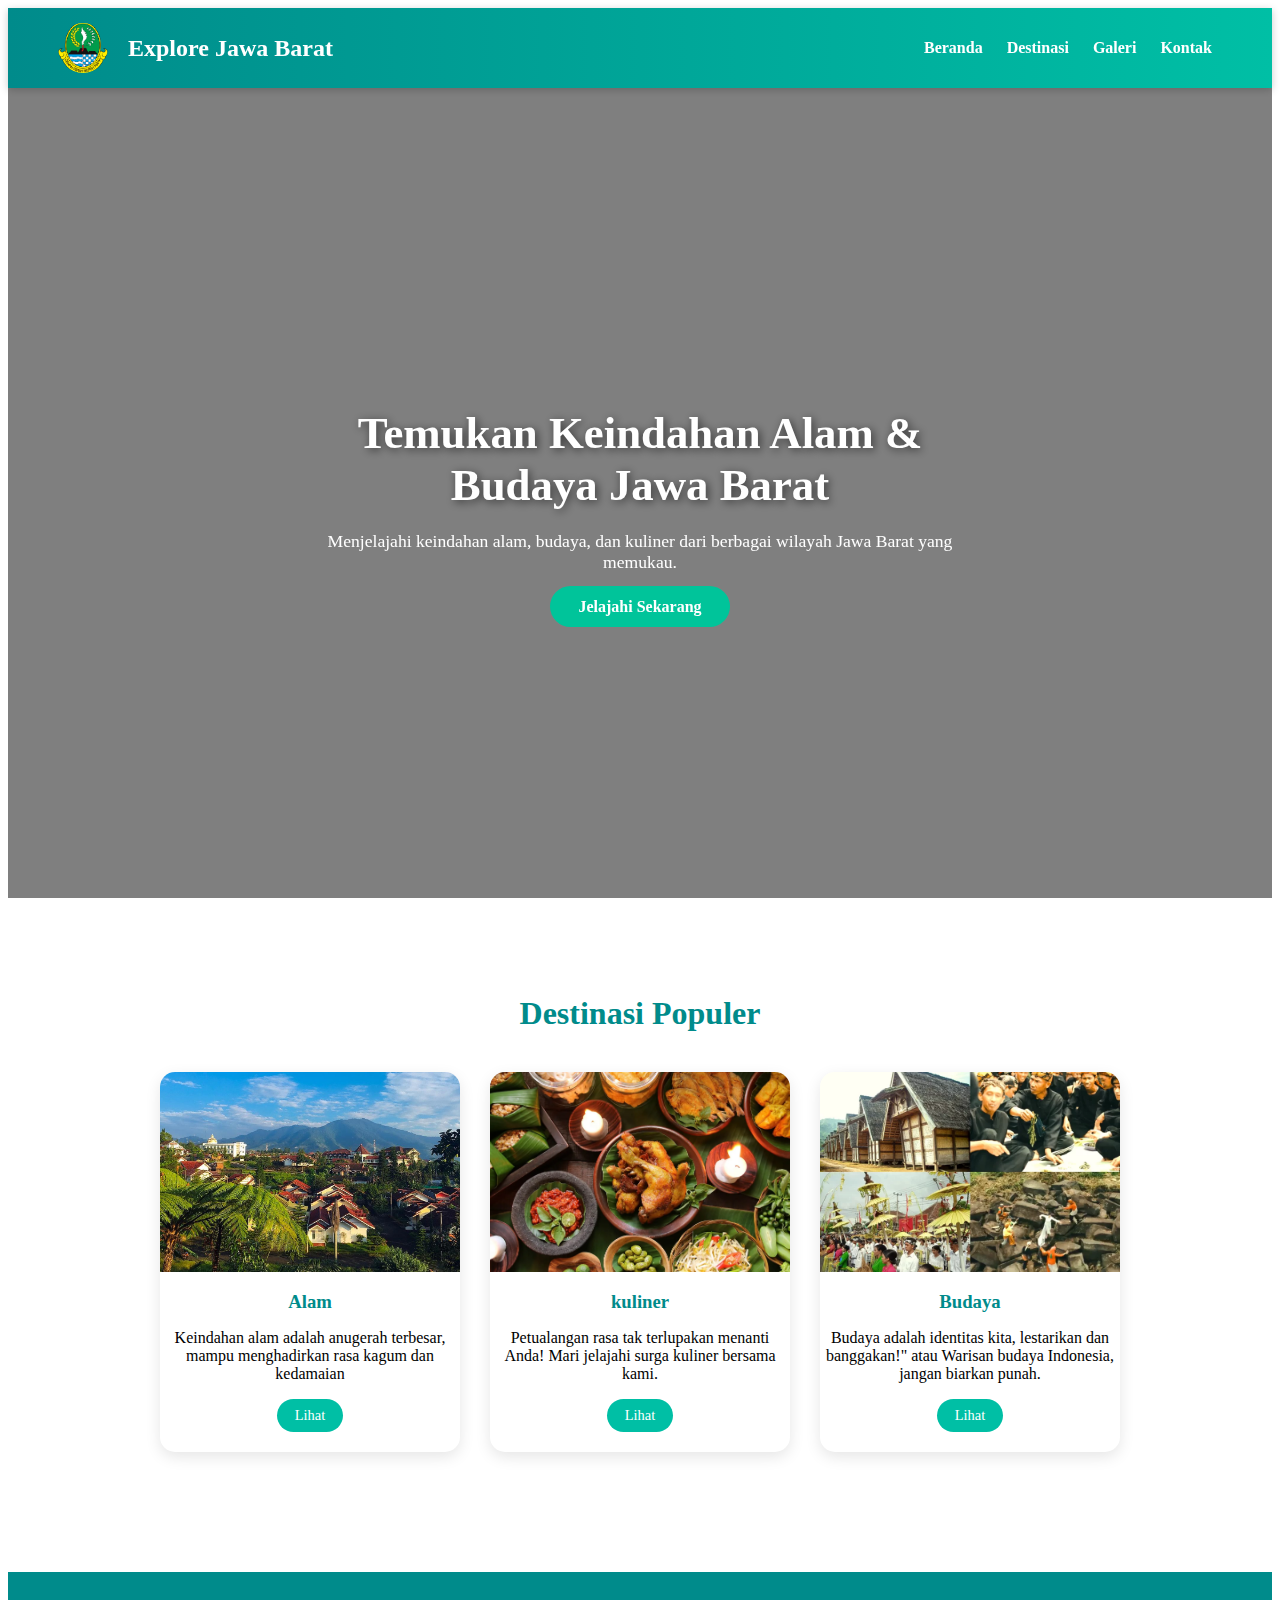
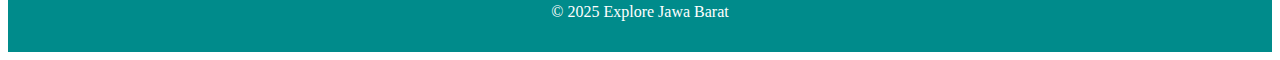
<file: index.html>
<!DOCTYPE html>
<html lang="id">
<head>
  <meta name="viewport" content="width=device-width, initial-scale=1.0">
  <title>Explore Jawa Barat</title>
  <link rel="stylesheet" href="Css/index.css">
</head>
<body>

  <header class="a">
    <div class="b">
      <img src="Foto/jawa barat.png" alt="Logo">
      <h1>Explore Jawa Barat</h1>
    </div>
    <nav class="c">
      <a href="index.html" class="active">Beranda</a>
      <a href="destinasi.html">Destinasi</a>
      <a href="galeri.html">Galeri</a>
      <a href="kontak.html">Kontak</a>
    </nav>
  </header>

  <section class="d">
    <div class="e">
      <h2>Temukan Keindahan Alam & Budaya Jawa Barat</h2>
      <p>Menjelajahi keindahan alam, budaya, dan kuliner dari berbagai wilayah Jawa Barat yang memukau.</p>
      <a href="destinasi.html" class="f">Jelajahi Sekarang</a>
    </div>
  </section>

  <section class="g">
    <h2>Destinasi Populer</h2>
    <div class="h">
      <div class="i">
        <img src="Foto/alam.jpg" alt="Wisata alam">
        <h3>Alam</h3>
        <p>Keindahan alam adalah anugerah terbesar, mampu menghadirkan rasa kagum dan kedamaian</p>
        <a href="alam.html" class="j">Lihat</a>
      </div>

      <div class="i">
        <img src="Foto/kuliner.webp" alt="Wisata kuliner">
        <h3>kuliner</h3>
        <p>Petualangan rasa tak terlupakan menanti Anda! Mari jelajahi surga kuliner bersama kami.</p>
        <a href="kuliner.html" class="j">Lihat</a>
      </div>

      <div class="i">
        <img src="Foto/budaya.webp" alt="Wisata Budaya">
        <h3>Budaya</h3>
        <p>Budaya adalah identitas kita, lestarikan dan banggakan!" atau Warisan budaya Indonesia, jangan biarkan punah.</p>
        <a href="budaya.html" class="j">Lihat</a>
      </div>
    </div>
  </section>
  

  <footer class="k">
    <p>&copy; 2025 Explore Jawa Barat</p>
  </footer>

</body>
</html>
</file>
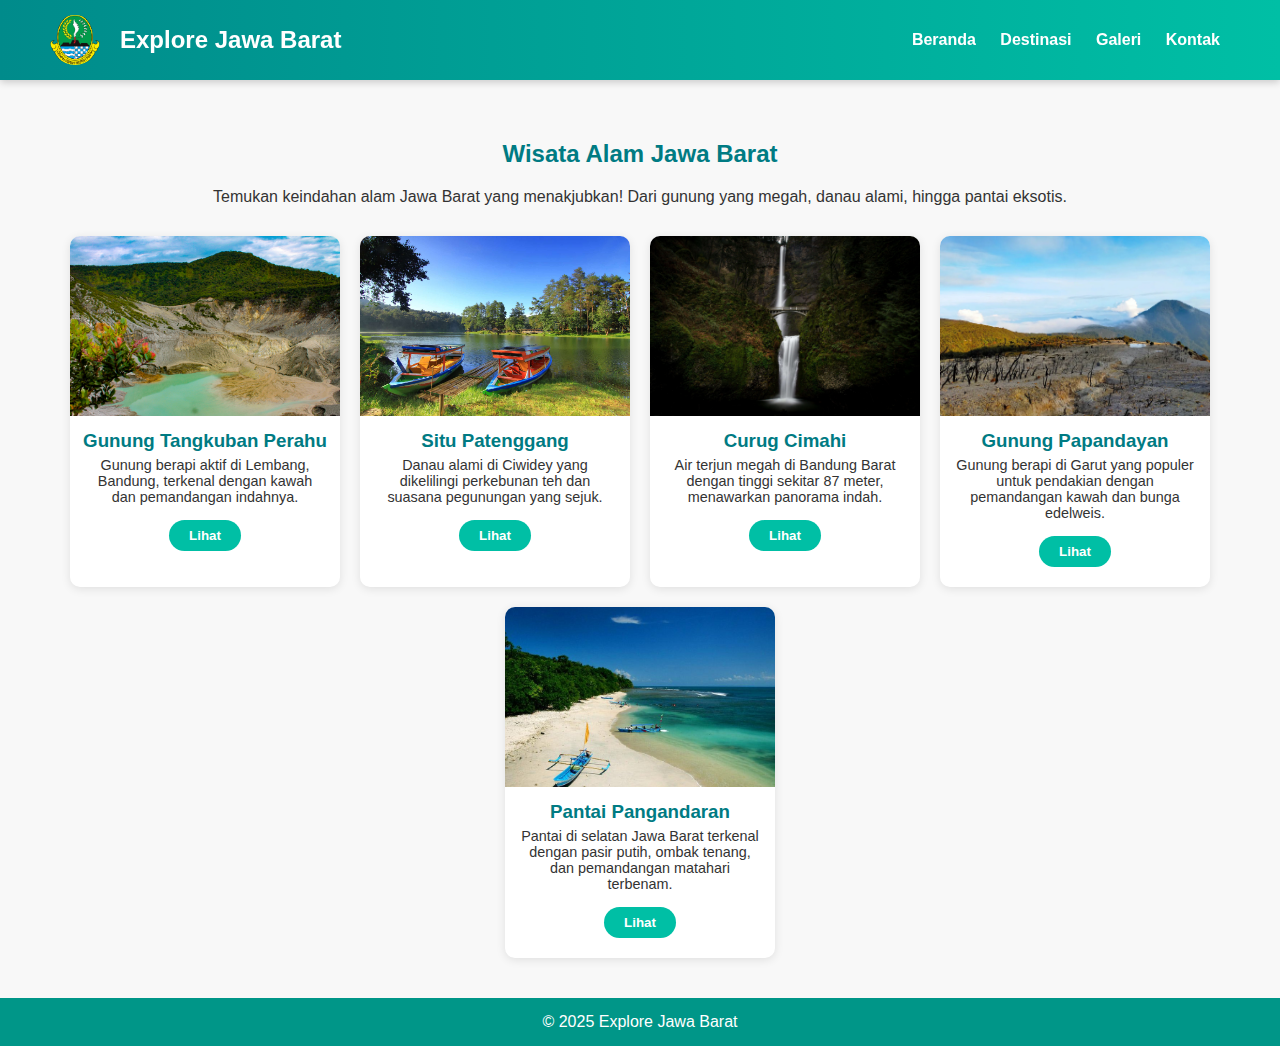
<file: alam.html>
<!DOCTYPE html>
<html lang="id">
<head>
  <meta name="viewport" content="width=device-width, initial-scale=1.0">
  <title>Wisata Alam - Explore Jawa Barat</title>
  <link rel="stylesheet" href="Css/alam.css">
</head>
<body>
  <!-- Header -->
  <header class="a">
    <div class="b">
      <img src="Foto/jawa barat.png" alt="Logo Jawa Barat">
      <h1>Explore Jawa Barat</h1>
    </div>
    <nav class="c">
      <a href="index.html">Beranda</a>
      <a href="destinasi.html" class="aktif">Destinasi</a>
      <a href="galeri.html">Galeri</a>
      <a href="kontak.html">Kontak</a>
    </nav>
  </header>

  <!-- Konten -->
  <main class="d">
    <h2>Wisata Alam Jawa Barat</h2>
    <p>Temukan keindahan alam Jawa Barat yang menakjubkan! Dari gunung yang megah, danau alami, hingga pantai eksotis.</p>

    <div class="e">
      <div class="f">
        <img src="Foto/tangkuban parahu.png" alt="Gunung Tangkuban Perahu">
        <h3>Gunung Tangkuban Perahu</h3>
        <p>Gunung berapi aktif di Lembang, Bandung, terkenal dengan kawah dan pemandangan indahnya.</p>
        <a href="tangkuban perahu.html"><button class="h">Lihat</button></a>
      </div>

      <div class="f">
        <img src="Foto/situ patenggang.jpeg" alt="Situ Patenggang">
        <h3>Situ Patenggang</h3>
        <p>Danau alami di Ciwidey yang dikelilingi perkebunan teh dan suasana pegunungan yang sejuk.</p>
        <a href="situ patenggang.html"><button class="h">Lihat</button></a>
      </div>

      <div class="f">
        <img src="Foto/curug cimahi.jpeg" alt="Curug Cimahi">
        <h3>Curug Cimahi</h3>
        <p>Air terjun megah di Bandung Barat dengan tinggi sekitar 87 meter, menawarkan panorama indah.</p>
        <a href="curug cimahi.html"><button class="h">Lihat</button></a>
      </div>

      <div class="f">
        <img src="Foto/gunug papandayan.webp" alt="Gunung Papandayan">
        <h3>Gunung Papandayan</h3>
        <p>Gunung berapi di Garut yang populer untuk pendakian dengan pemandangan kawah dan bunga edelweis.</p>
        <a href="papandayan.html"><button class="h">Lihat</button></a>
      
      </div>

      <div class="f">
        <img src="Foto/pantai pangandaran.jpg" alt="Pantai Pangandaran">
        <h3>Pantai Pangandaran</h3>
        <p>Pantai di selatan Jawa Barat terkenal dengan pasir putih, ombak tenang, dan pemandangan matahari terbenam.</p>
        <a href="pantai pangandaran.html"><button class="h">Lihat</button></a>
      </div>
    </div>
  </main>

  <!-- Footer -->
  <footer class="g">
    © 2025 Explore Jawa Barat
  </footer>
</body>
</html>
</file>
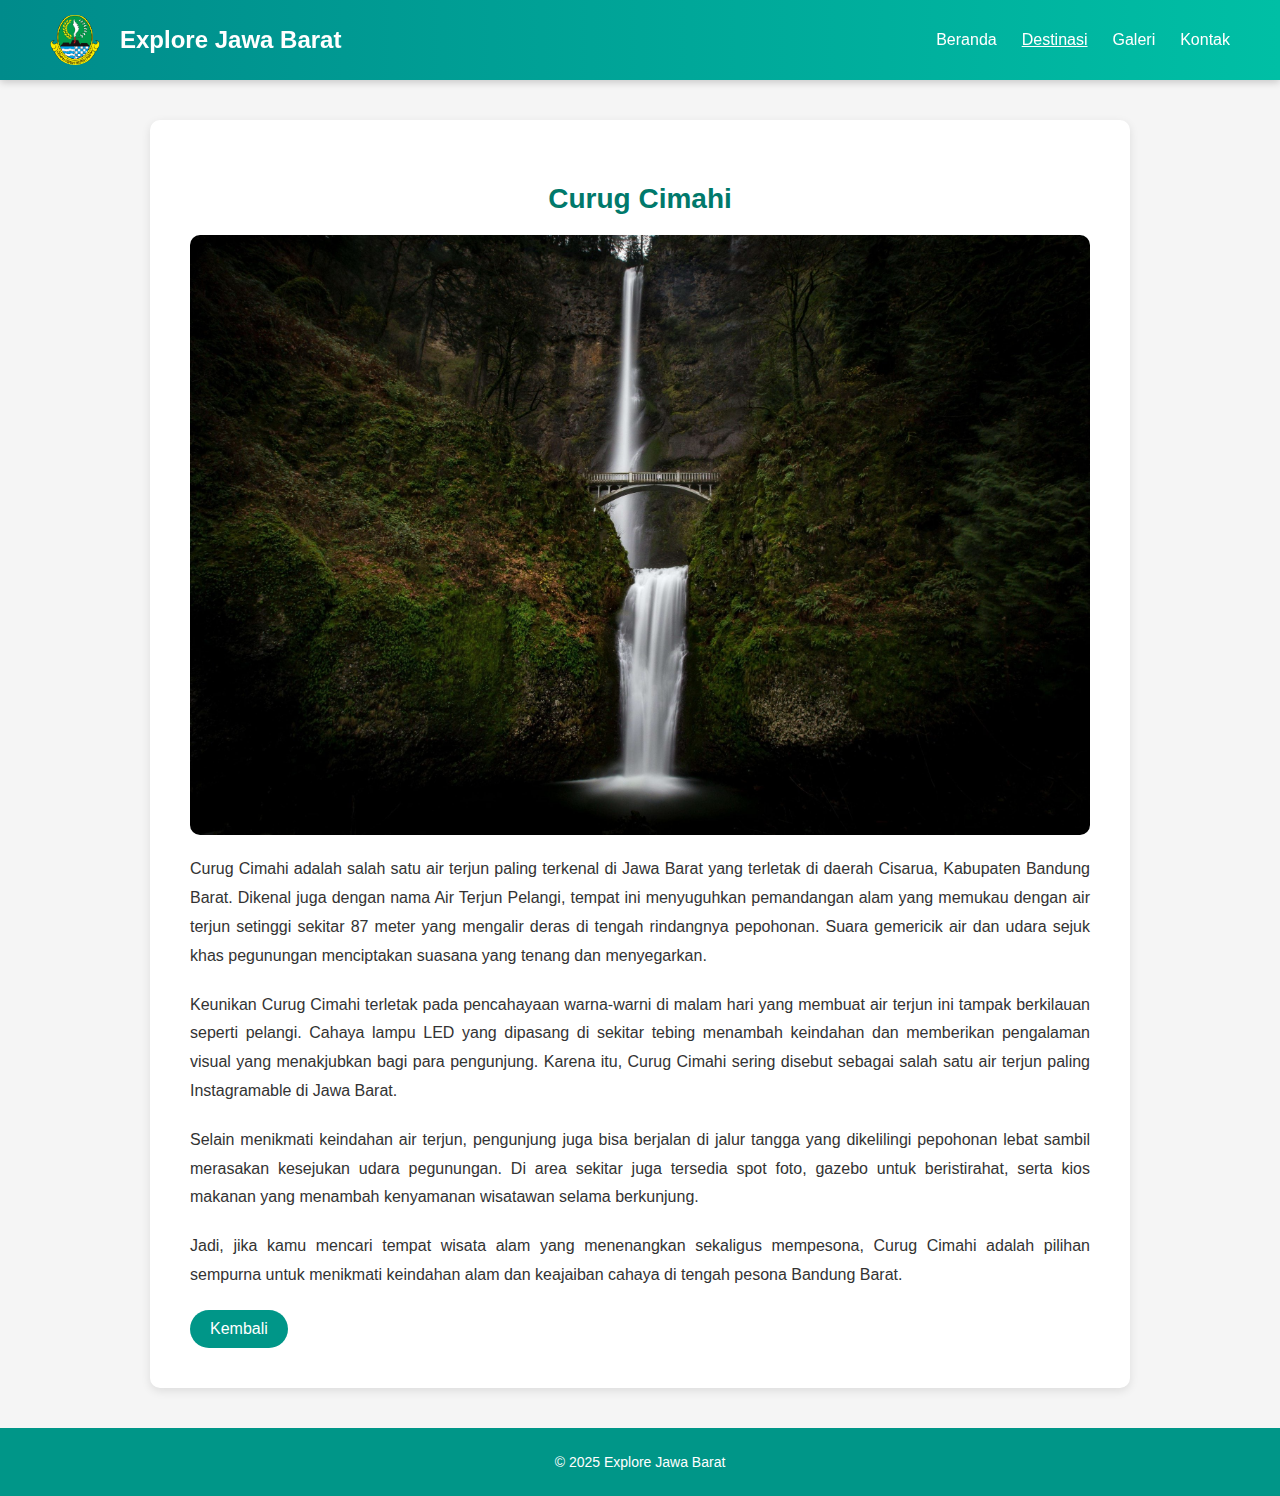
<file: curug cimahi.html>
<!DOCTYPE html>
<html lang="id">
<head>
  <meta name="viewport" content="width=device-width, initial-scale=1.0">
  <title>Gunung Papandayan - Explore Jawa Barat</title>
  <link rel="stylesheet" href="Css/curug cimahi.css">
</head>
<body>
  <!-- Navbar -->
  <header class="a">
    <div class="b">
      <img src="Foto/jawa barat.png" alt="Logo" class="c">
      <h1>Explore Jawa Barat</h1>
    </div>
    <nav>
      <ul class="d">
        <li><a href="index.html">Beranda</a></li>
        <li><a href="destinasi.html" class="active">Destinasi</a></li>
        <li><a href="galeri.html">Galeri</a></li>
        <li><a href="kontak.html">Kontak</a></li>
      </ul>
    </nav>
  </header>

  <!-- Konten Utama -->
  <main class="container">
    <section class="detail-wisata">
      <h2>Curug Cimahi</h2>
      <img src="Foto/curug cimahi.jpeg" alt="Curug Cimahi" class="gambar-wisata">

      <p>
        Curug Cimahi adalah salah satu air terjun paling terkenal di Jawa Barat yang terletak di daerah Cisarua, Kabupaten Bandung Barat. Dikenal juga dengan nama Air Terjun Pelangi, tempat ini menyuguhkan pemandangan alam yang memukau dengan air terjun setinggi sekitar 87 meter yang mengalir deras di tengah rindangnya pepohonan. Suara gemericik air dan udara sejuk khas pegunungan menciptakan suasana yang tenang dan menyegarkan.
      </p>

      <p>
        Keunikan Curug Cimahi terletak pada pencahayaan warna-warni di malam hari yang membuat air terjun ini tampak berkilauan seperti pelangi. Cahaya lampu LED yang dipasang di sekitar tebing menambah keindahan dan memberikan pengalaman visual yang menakjubkan bagi para pengunjung. Karena itu, Curug Cimahi sering disebut sebagai salah satu air terjun paling Instagramable di Jawa Barat.
      </p>

      <p>
        Selain menikmati keindahan air terjun, pengunjung juga bisa berjalan di jalur tangga yang dikelilingi pepohonan lebat sambil merasakan kesejukan udara pegunungan. Di area sekitar juga tersedia spot foto, gazebo untuk beristirahat, serta kios makanan yang menambah kenyamanan wisatawan selama berkunjung.
      </p>

      <p>
       Jadi, jika kamu mencari tempat wisata alam yang menenangkan sekaligus mempesona, Curug Cimahi adalah pilihan sempurna untuk menikmati keindahan alam dan keajaiban cahaya di tengah pesona Bandung Barat.
      </p>

      <a href="alam.html" class="kembali">Kembali</a>
    </section>
  </main>

  <!-- Footer -->
  <footer class="e">
    <p>© 2025 Explore Jawa Barat</p>
  </footer>
</body>
</html>
</file>
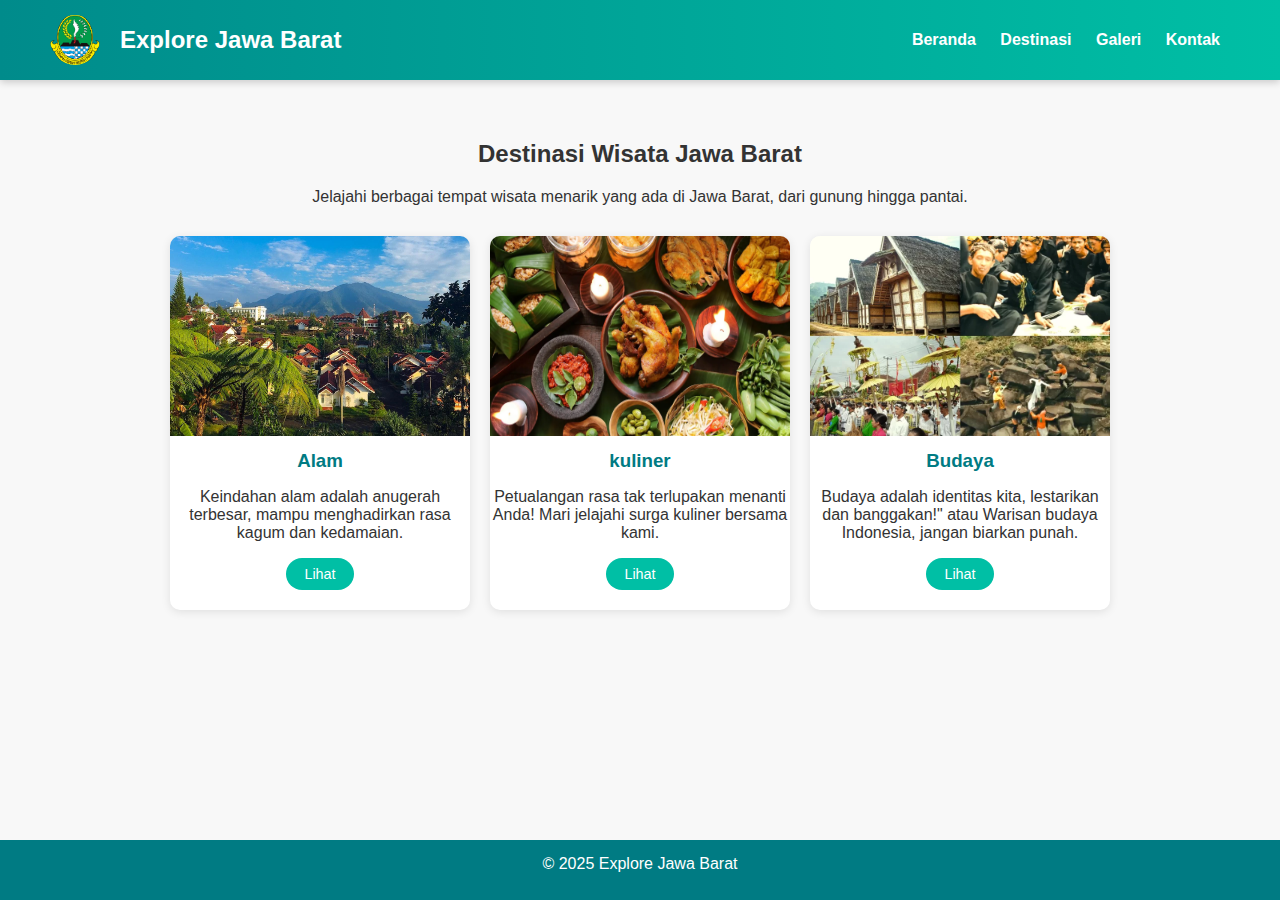
<file: destinasi.html>
<!DOCTYPE html>
<html lang="id">
<head>
  <meta name="viewport" content="width=device-width, initial-scale=1.0">
  <title>Destinasi - Explore Jawa Barat</title>
  <link rel="stylesheet" href="Css/destinasi.css">
</head>
<body>
  <!-- Header -->
  <header class="a">
    <div class="b">
      <img src="Foto/jawa barat.png" alt="Logo Jawa Barat">
      <h1>Explore Jawa Barat</h1>
    </div>
    <nav class="c">
      <a href="index.html">Beranda</a>
      <a href="destinasi.html" class="aktif">Destinasi</a>
      <a href="galeri.html">Galeri</a>
      <a href="kontak.html">Kontak</a>
    </nav>
  </header>

  <!-- Konten Utama -->
  <main class="d">
    <h2>Destinasi Wisata Jawa Barat</h2>
    <p>Jelajahi berbagai tempat wisata menarik yang ada di Jawa Barat, dari gunung hingga pantai.</p>

    <div class="e">
      <div class="f">
        <img src="Foto/alam.jpg" alt="Alam">
        <h3>Alam</h3>
        <p>Keindahan alam adalah anugerah terbesar, mampu menghadirkan rasa kagum dan kedamaian.</p>
         <a href="alam.html" class="j">Lihat</a>
      </div>

      <div class="f">
        <img src="Foto/kuliner.webp" alt="kuliner">
        <h3>kuliner</h3>
        <p>Petualangan rasa tak terlupakan menanti Anda! Mari jelajahi surga kuliner bersama kami.</p>
         <a href="kuliner.html" class="j">Lihat</a>
      </div>

      <div class="f">
        <img src="Foto/budaya.webp" alt="Budaya">
        <h3>Budaya</h3>
        <p>Budaya adalah identitas kita, lestarikan dan banggakan!" atau Warisan budaya Indonesia, jangan biarkan punah.</p>
        <a href="budaya.html" class="j">Lihat</a>
      </div>
    </div>
  </main>

  <!-- Footer -->
  <footer class="g">
    © 2025 Explore Jawa Barat
  </footer>
</body>
</html>
</file>
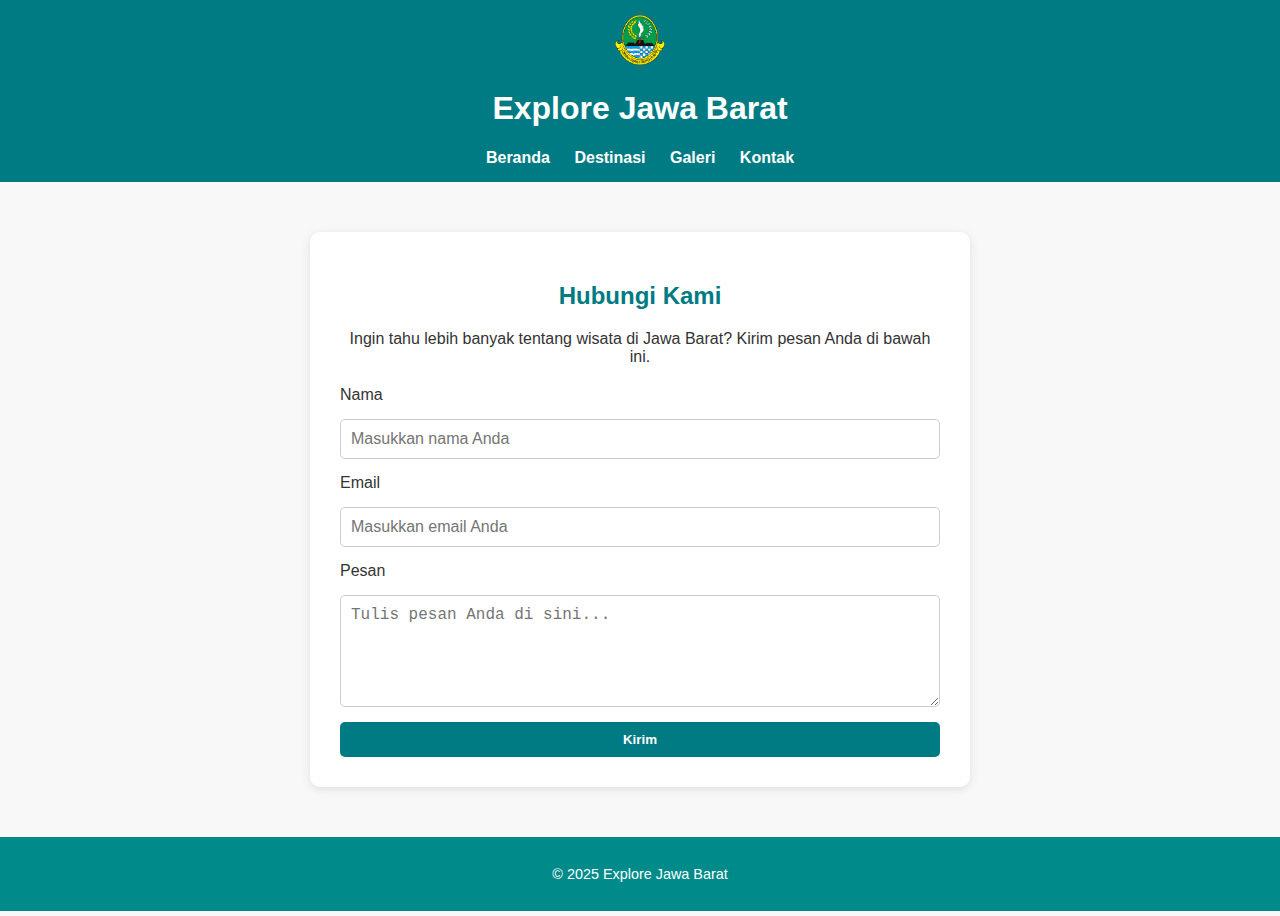
<file: kontak.html>
<!DOCTYPE html>
<html lang="id">
<head>

  <meta name="viewport" content="width=device-width, initial-scale=1.0">
  <title>Kontak - Explore Jawa Barat</title>
  <link rel="stylesheet" href="Css/kontak.css">
</head>
<body>

  <header class="a">
    <div class="g">
      
        <img src="Foto/jawa barat.png" alt="Logo Jawa Barat" class="h">
      </a>
      <h1>Explore Jawa Barat</h1>
    </div>

    <nav class="b">
      <a href="index.html">Beranda</a>
      <a href="destinasi.html">Destinasi</a>
      <a href="galeri.html">Galeri</a>
      <a href="kontak.html" class="aktif">Kontak</a>
    </nav>
  </header>

  <section class="c">
    <h2>Hubungi Kami</h2>
    <p>Ingin tahu lebih banyak tentang wisata di Jawa Barat? Kirim pesan Anda di bawah ini.</p>

    <form class="d" action="#" method="post">
      <label for="nama">Nama</label>
      <input type="text" id="nama" name="nama" placeholder="Masukkan nama Anda" required>

      <label for="email">Email</label>
      <input type="email" id="email" name="email" placeholder="Masukkan email Anda" required>

      <label for="pesan">Pesan</label>
      <textarea id="pesan" name="pesan" rows="5" placeholder="Tulis pesan Anda di sini..." required></textarea>

      <button type="submit" class="e">Kirim</button>
    </form>
  </section>

  <footer class="f">
    <p>&copy; 2025 Explore Jawa Barat</p>
  </footer>

</body>
</html>
</file>
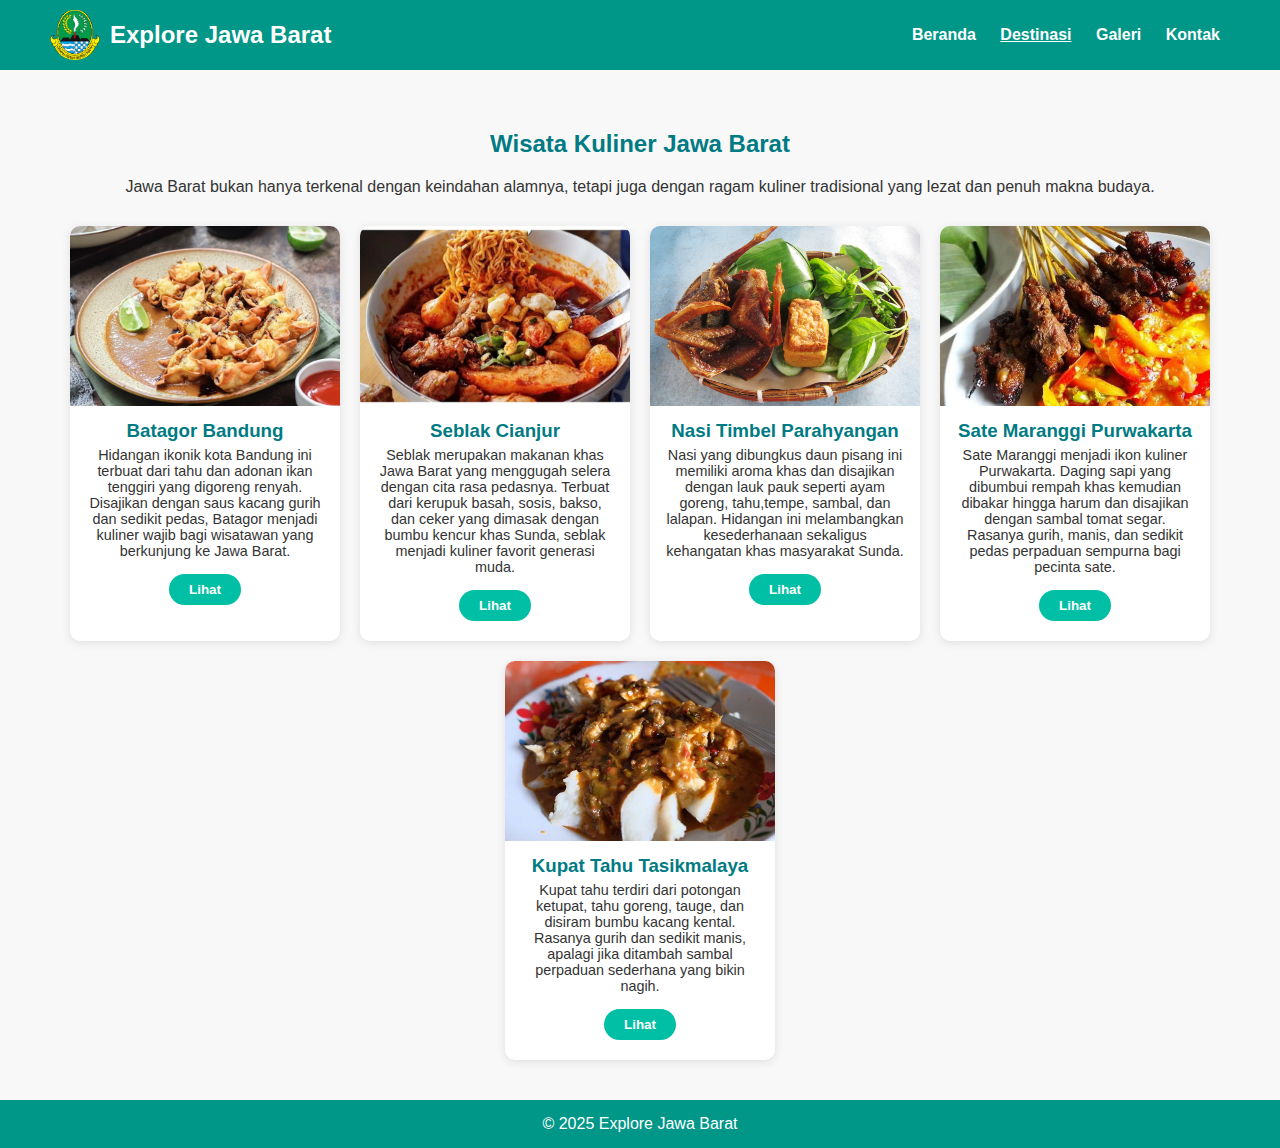
<file: kuliner.html>
<!DOCTYPE html>
<html lang="id">
<head>
  <meta name="viewport" content="width=device-width, initial-scale=1.0">
  <title>Wisata Alam - Explore Jawa Barat</title>
  <link rel="stylesheet" href="Css/kuliner.css">
</head>
<body>
  <!-- Header -->
  <header class="a">
    <div class="b">
      <img src="Foto/jawa barat.png" alt="Logo Jawa Barat">
      <h1>Explore Jawa Barat</h1>
    </div>
    <nav class="c">
      <a href="index.html">Beranda</a>
      <a href="destinasi.html" class="aktif">Destinasi</a>
      <a href="galeri.html">Galeri</a>
      <a href="kontak.html">Kontak</a>
    </nav>
  </header>

  <!-- Konten -->
  <main class="d">
    <h2>Wisata Kuliner Jawa Barat</h2>
    <p>Jawa Barat bukan hanya terkenal dengan keindahan alamnya, tetapi juga dengan ragam kuliner tradisional yang lezat dan penuh makna budaya.</p>

    <div class="e">
      <div class="f">
        <img src="Foto/batagor.jpeg" alt="Batagot Bandung">
        <h3>Batagor Bandung</h3>
        <p>Hidangan ikonik kota Bandung ini terbuat dari tahu dan adonan ikan tenggiri yang digoreng renyah. Disajikan dengan saus kacang gurih dan sedikit pedas, Batagor menjadi kuliner wajib bagi wisatawan yang berkunjung ke Jawa Barat.</p>
        <button class="h">Lihat</button>
      </div>

      <div class="f">
        <img src="Foto/seblak.webp" alt="Seblak Cianjur">
        <h3>Seblak Cianjur  </h3>
        <p>Seblak merupakan makanan khas Jawa Barat yang menggugah selera dengan cita rasa pedasnya. Terbuat dari kerupuk basah, sosis, bakso, dan ceker yang dimasak dengan bumbu kencur khas Sunda, seblak menjadi kuliner favorit generasi muda.</p>
        <button class="h">Lihat</button>
      </div>

      <div class="f">
        <img src="Foto/nasi timbel.jpeg" alt="Nasi Timbel Parahyangan">
        <h3>Nasi Timbel Parahyangan</h3>
        <p>Nasi yang dibungkus daun pisang ini memiliki aroma khas dan disajikan dengan lauk pauk seperti ayam goreng, tahu,tempe, sambal, dan lalapan. Hidangan ini melambangkan kesederhanaan sekaligus kehangatan khas masyarakat Sunda.</p>
        <button class="h">Lihat</button>
      </div>

      <div class="f">
        <img src="Foto/sate.jpeg" alt="Sate Maranggi Purwakarta">
        <h3>Sate Maranggi Purwakarta</h3>
        <p>Sate Maranggi menjadi ikon kuliner Purwakarta. Daging sapi yang dibumbui rempah khas kemudian dibakar hingga harum dan disajikan dengan sambal tomat segar. Rasanya gurih, manis, dan sedikit pedas perpaduan sempurna bagi pecinta sate.</p>
        <button class="h">Lihat</button>
      </div>

      <div class="f">
        <img src="Foto/kupat tahu.jpeg" alt="Kupat Tahu Tasikmalaya">
        <h3>Kupat Tahu Tasikmalaya</h3>
        <p>Kupat tahu terdiri dari potongan ketupat, tahu goreng, tauge, dan disiram bumbu kacang kental. Rasanya gurih dan sedikit manis, apalagi jika ditambah sambal perpaduan sederhana yang bikin nagih.</p>
        <button class="h">Lihat</button>
      </div>
    </div>
  </main>

  <!-- Footer -->
  <footer class="g">
    © 2025 Explore Jawa Barat
  </footer>
</body>
</html>
</file>
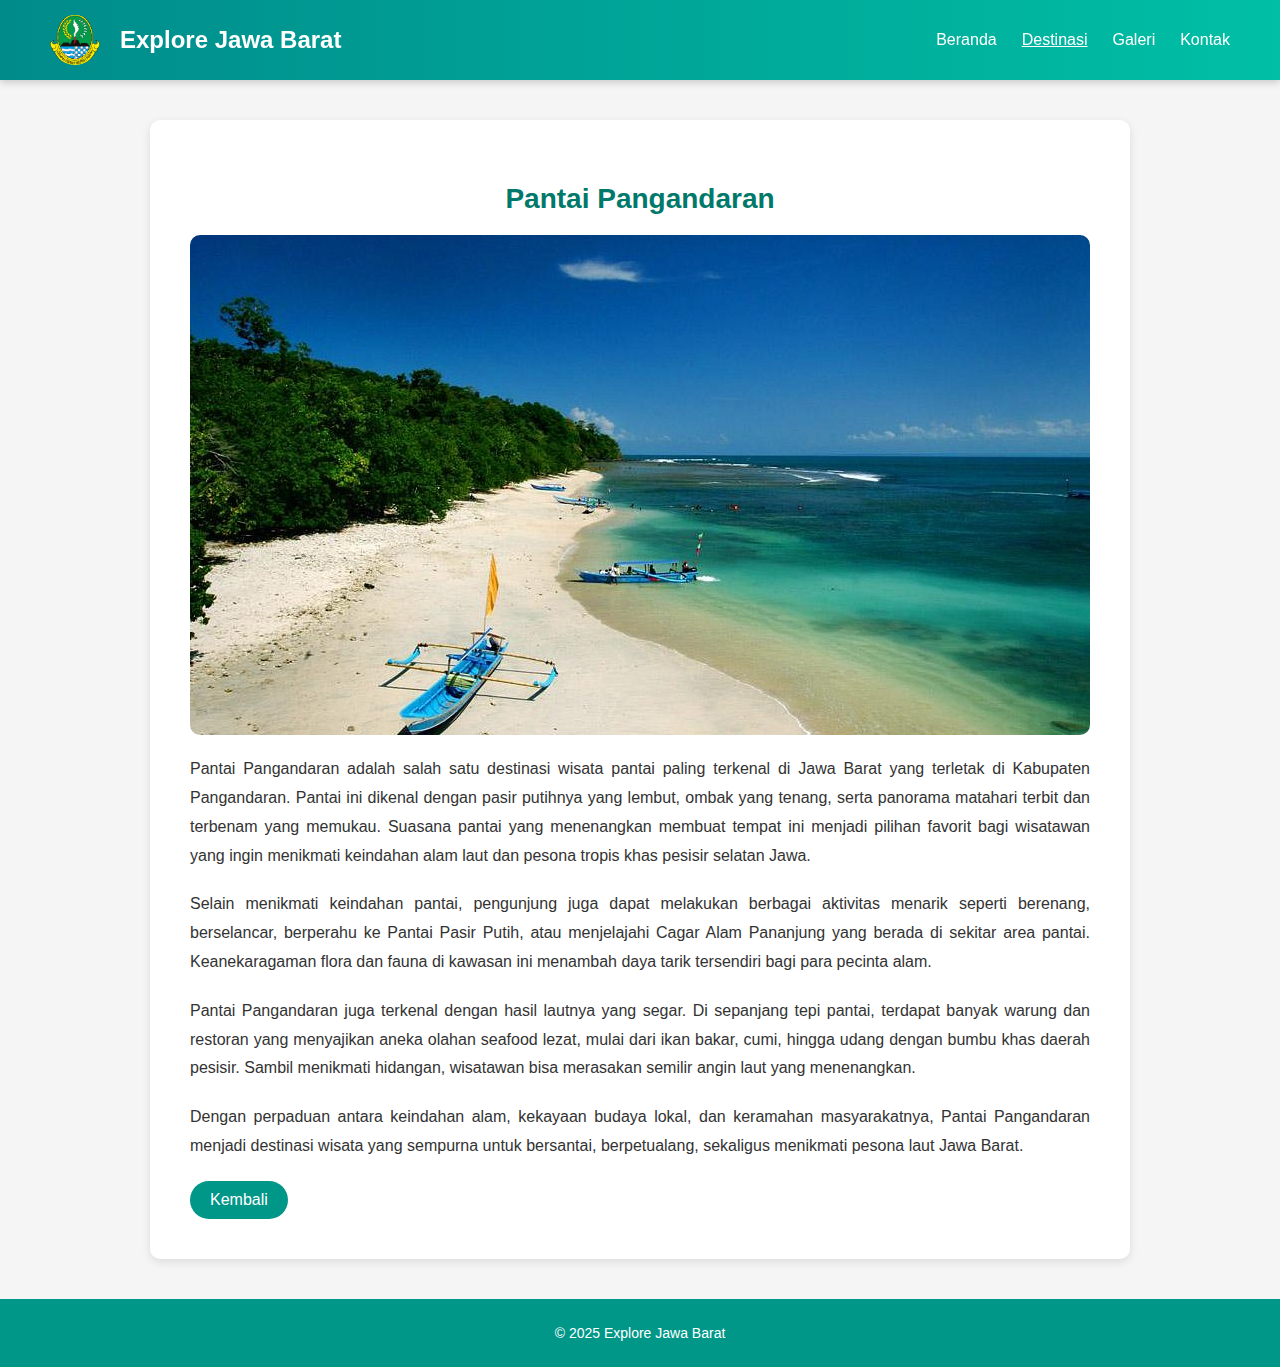
<file: pantai pangandaran.html>
<!DOCTYPE html>
<html lang="id">
<head>
  <meta name="viewport" content="width=device-width, initial-scale=1.0">
  <title>Gunung Papandayan - Explore Jawa Barat</title>
  <link rel="stylesheet" href="Css/pantai pangandaran.css">
</head>
<body>
  <!-- Navbar -->
  <header class="a">
    <div class="b">
      <img src="Foto/jawa barat.png" alt="Logo" class="c">
      <h1>Explore Jawa Barat</h1>
    </div>
    <nav>
      <ul class="d">
        <li><a href="index.html">Beranda</a></li>
        <li><a href="destinasi.html" class="active">Destinasi</a></li>
        <li><a href="galeri.html">Galeri</a></li>
        <li><a href="kontak.html">Kontak</a></li>
      </ul>
    </nav>
  </header>

  <!-- Konten Utama -->
  <main class="container">
    <section class="detail-wisata">
      <h2>Pantai Pangandaran</h2>
      <img src="Foto/pantai pangandaran.jpg" alt="Pantai Pangandaran" class="gambar-wisata">

      <p>
        Pantai Pangandaran adalah salah satu destinasi wisata pantai paling terkenal di Jawa Barat yang terletak di Kabupaten Pangandaran. Pantai ini dikenal dengan pasir putihnya yang lembut, ombak yang tenang, serta panorama matahari terbit dan terbenam yang memukau. Suasana pantai yang menenangkan membuat tempat ini menjadi pilihan favorit bagi wisatawan yang ingin menikmati keindahan alam laut dan pesona tropis khas pesisir selatan Jawa.
      </p>

      <p>
        Selain menikmati keindahan pantai, pengunjung juga dapat melakukan berbagai aktivitas menarik seperti berenang, berselancar, berperahu ke Pantai Pasir Putih, atau menjelajahi Cagar Alam Pananjung yang berada di sekitar area pantai. Keanekaragaman flora dan fauna di kawasan ini menambah daya tarik tersendiri bagi para pecinta alam.
      </p>

      <p>
       Pantai Pangandaran juga terkenal dengan hasil lautnya yang segar. Di sepanjang tepi pantai, terdapat banyak warung dan restoran yang menyajikan aneka olahan seafood lezat, mulai dari ikan bakar, cumi, hingga udang dengan bumbu khas daerah pesisir. Sambil menikmati hidangan, wisatawan bisa merasakan semilir angin laut yang menenangkan.
      </p>

      <p>
        Dengan perpaduan antara keindahan alam, kekayaan budaya lokal, dan keramahan masyarakatnya, Pantai Pangandaran menjadi destinasi wisata yang sempurna untuk bersantai, berpetualang, sekaligus menikmati pesona laut Jawa Barat.
      </p>

      <a href="alam.html" class="kembali">Kembali</a>
    </section>
  </main>

  <!-- Footer -->
  <footer class="e">
    <p>© 2025 Explore Jawa Barat</p>
  </footer>
</body>
</html>
</file>
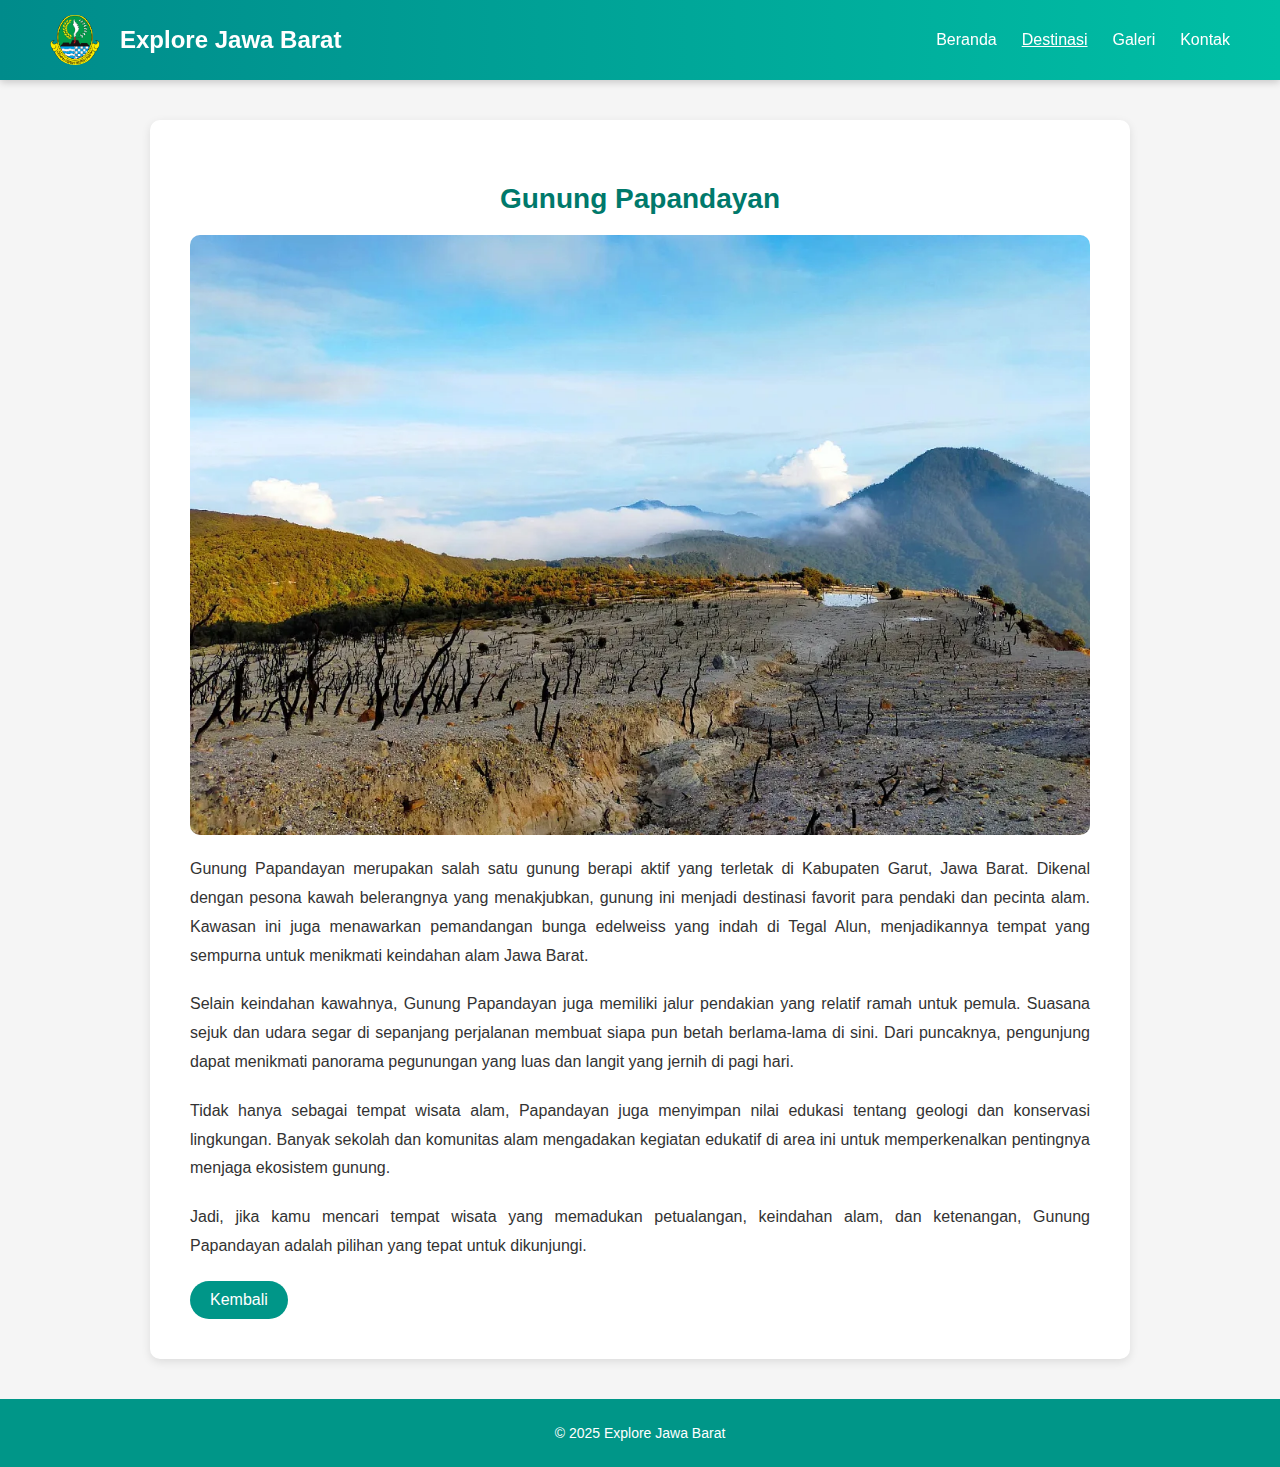
<file: papandayan.html>
<!DOCTYPE html>
<html lang="id">
<head>
  <meta name="viewport" content="width=device-width, initial-scale=1.0">
  <title>Gunung Papandayan - Explore Jawa Barat</title>
  <link rel="stylesheet" href="Css/papandayan.css">
</head>
<body>
  <!-- Navbar -->
  <header class="a">
    <div class="b">
      <img src="Foto/jawa barat.png" alt="Logo" class="c">
      <h1>Explore Jawa Barat</h1>
    </div>
    <nav>
      <ul class="d">
        <li><a href="index.html">Beranda</a></li>
        <li><a href="destinasi.html" class="active">Destinasi</a></li>
        <li><a href="galeri.html">Galeri</a></li>
        <li><a href="kontak.html">Kontak</a></li>
      </ul>
    </nav>
  </header>

  <!-- Konten Utama -->
  <main class="container">
    <section class="detail-wisata">
      <h2>Gunung Papandayan</h2>
      <img src="Foto/gunug papandayan.webp" alt="Gunung Papandayan" class="gambar-wisata">

      <p>
        Gunung Papandayan merupakan salah satu gunung berapi aktif yang terletak di Kabupaten Garut, Jawa Barat.
        Dikenal dengan pesona kawah belerangnya yang menakjubkan, gunung ini menjadi destinasi favorit para pendaki
        dan pecinta alam. Kawasan ini juga menawarkan pemandangan bunga edelweiss yang indah di Tegal Alun,
        menjadikannya tempat yang sempurna untuk menikmati keindahan alam Jawa Barat.
      </p>

      <p>
        Selain keindahan kawahnya, Gunung Papandayan juga memiliki jalur pendakian yang relatif ramah untuk pemula.
        Suasana sejuk dan udara segar di sepanjang perjalanan membuat siapa pun betah berlama-lama di sini.
        Dari puncaknya, pengunjung dapat menikmati panorama pegunungan yang luas dan langit yang jernih di pagi hari.
      </p>

      <p>
        Tidak hanya sebagai tempat wisata alam, Papandayan juga menyimpan nilai edukasi tentang geologi dan konservasi lingkungan.
        Banyak sekolah dan komunitas alam mengadakan kegiatan edukatif di area ini untuk memperkenalkan pentingnya menjaga
        ekosistem gunung.
      </p>

      <p>
        Jadi, jika kamu mencari tempat wisata yang memadukan petualangan, keindahan alam, dan ketenangan,
        Gunung Papandayan adalah pilihan yang tepat untuk dikunjungi.
      </p>

      <a href="alam.html" class="kembali">Kembali</a>
    </section>
  </main>

  <!-- Footer -->
  <footer class="e">
    <p>© 2025 Explore Jawa Barat</p>
  </footer>
</body>
</html>
</file>
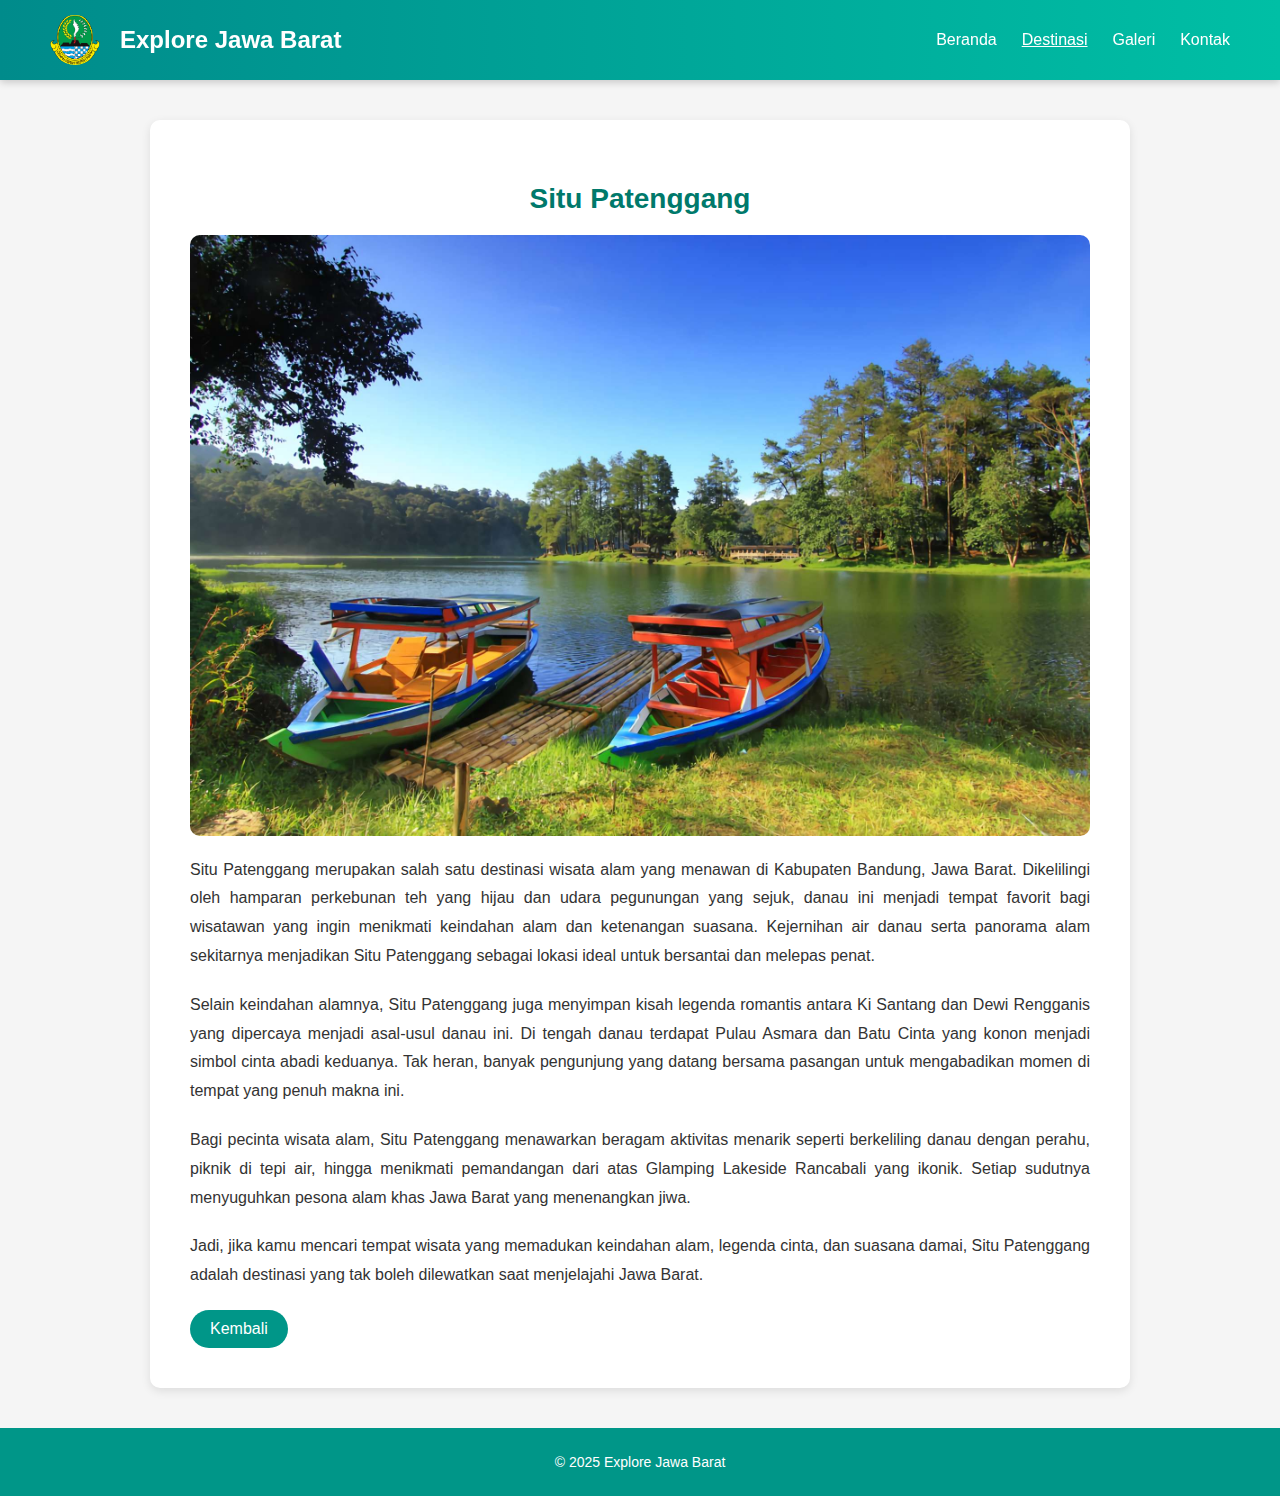
<file: situ patenggang.html>
<!DOCTYPE html>
<html lang="id">
<head>
  <meta name="viewport" content="width=device-width, initial-scale=1.0">
  <title>Situ Patenggang- Explore Jawa Barat</title>
  <link rel="stylesheet" href="Css/situ patenggang.css">
</head>
<body>
  <!-- Navbar -->
  <header class="a">
    <div class="b">
      <img src="Foto/jawa barat.png" alt="Logo" class="c">
      <h1>Explore Jawa Barat</h1>
    </div>
    <nav>
      <ul class="d">
        <li><a href="index.html">Beranda</a></li>
        <li><a href="destinasi.html" class="active">Destinasi</a></li>
        <li><a href="galeri.html">Galeri</a></li>
        <li><a href="kontak.html">Kontak</a></li>
      </ul>
    </nav>
  </header>

  <!-- Konten Utama -->
  <main class="container">
    <section class="detail-wisata">
      <h2>Situ Patenggang</h2>
      <img src="Foto/situ patenggang.jpeg" alt="Situ Patenggang" class="gambar-wisata">

      <p>
        Situ Patenggang merupakan salah satu destinasi wisata alam yang menawan di Kabupaten Bandung, Jawa Barat. Dikelilingi oleh hamparan perkebunan teh yang hijau dan udara pegunungan yang sejuk, danau ini menjadi tempat favorit bagi wisatawan yang ingin menikmati keindahan alam dan ketenangan suasana. Kejernihan air danau serta panorama alam sekitarnya menjadikan Situ Patenggang sebagai lokasi ideal untuk bersantai dan melepas penat.
      </p>

      <p>
        Selain keindahan alamnya, Situ Patenggang juga menyimpan kisah legenda romantis antara Ki Santang dan Dewi Rengganis yang dipercaya menjadi asal-usul danau ini. Di tengah danau terdapat Pulau Asmara dan Batu Cinta yang konon menjadi simbol cinta abadi keduanya. Tak heran, banyak pengunjung yang datang bersama pasangan untuk mengabadikan momen di tempat yang penuh makna ini.
      </p>

      <p>
       Bagi pecinta wisata alam, Situ Patenggang menawarkan beragam aktivitas menarik seperti berkeliling danau dengan perahu, piknik di tepi air, hingga menikmati pemandangan dari atas Glamping Lakeside Rancabali yang ikonik. Setiap sudutnya menyuguhkan pesona alam khas Jawa Barat yang menenangkan jiwa.
      </p>

      <p>
        Jadi, jika kamu mencari tempat wisata yang memadukan keindahan alam, legenda cinta, dan suasana damai, Situ Patenggang adalah destinasi yang tak boleh dilewatkan saat menjelajahi Jawa Barat.
      </p>

      <a href="alam.html" class="kembali">Kembali</a>
    </section>
  </main>

  <!-- Footer -->
  <footer class="e">
    <p>© 2025 Explore Jawa Barat</p>
  </footer>
</body>
</html>
</file>
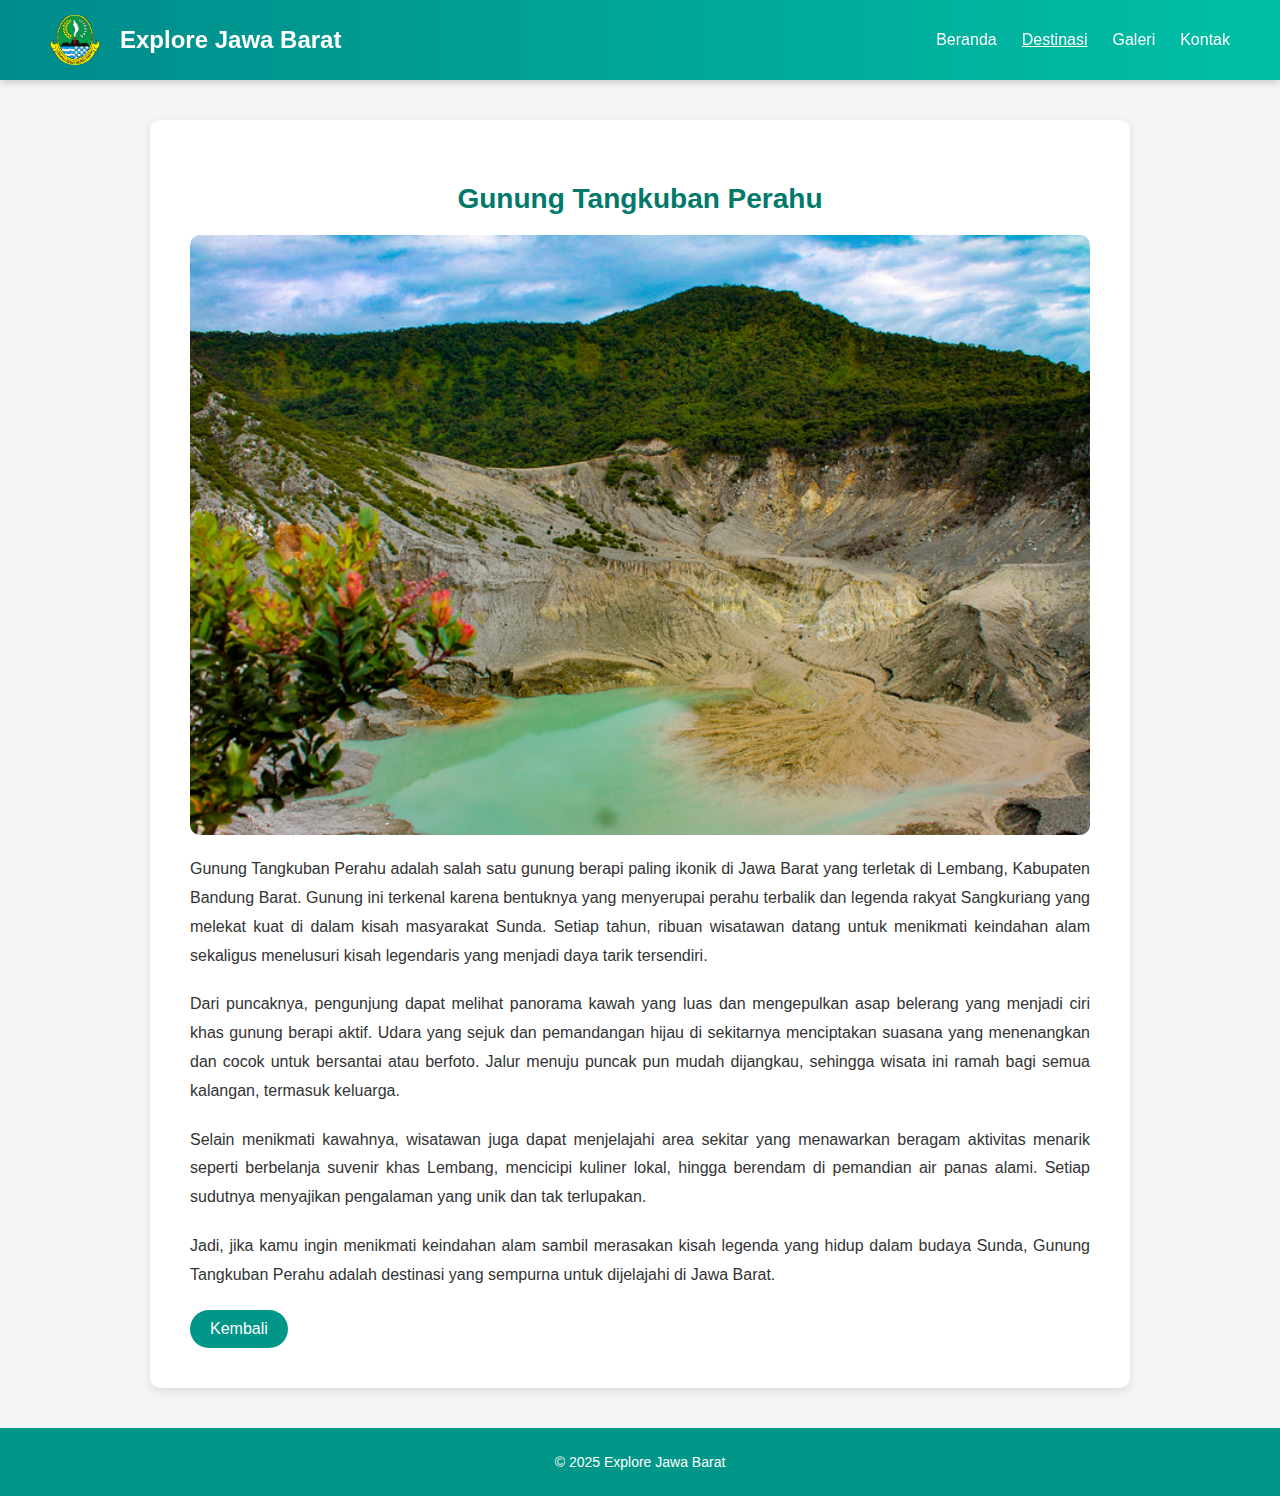
<file: tangkuban perahu.html>
<!DOCTYPE html>
<html lang="id">
<head>
  <meta name="viewport" content="width=device-width, initial-scale=1.0">
  <title>Gunung Papandayan - Explore Jawa Barat</title>
  <link rel="stylesheet" href="Css/tangkuban perahu.css">
</head>
<body>
  <!-- Navbar -->
  <header class="a">
    <div class="b">
      <img src="Foto/jawa barat.png" alt="Logo" class="c">
      <h1>Explore Jawa Barat</h1>
    </div>
    <nav>
      <ul class="d">
        <li><a href="index.html">Beranda</a></li>
        <li><a href="destinasi.html" class="active">Destinasi</a></li>
        <li><a href="galeri.html">Galeri</a></li>
        <li><a href="kontak.html">Kontak</a></li>
      </ul>
    </nav>
  </header>

  <!-- Konten Utama -->
  <main class="container">
    <section class="detail-wisata">
      <h2>Gunung Tangkuban Perahu</h2>
      <img src="Foto/tangkuban parahu.png" alt="Gunung Tangkuban perahu" class="gambar-wisata">

      <p>
        Gunung Tangkuban Perahu adalah salah satu gunung berapi paling ikonik di Jawa Barat yang terletak di Lembang, Kabupaten Bandung Barat. Gunung ini terkenal karena bentuknya yang menyerupai perahu terbalik dan legenda rakyat Sangkuriang yang melekat kuat di dalam kisah masyarakat Sunda. Setiap tahun, ribuan wisatawan datang untuk menikmati keindahan alam sekaligus menelusuri kisah legendaris yang menjadi daya tarik tersendiri.
      </p>

      <p>
       Dari puncaknya, pengunjung dapat melihat panorama kawah yang luas dan mengepulkan asap belerang yang menjadi ciri khas gunung berapi aktif. Udara yang sejuk dan pemandangan hijau di sekitarnya menciptakan suasana yang menenangkan dan cocok untuk bersantai atau berfoto. Jalur menuju puncak pun mudah dijangkau, sehingga wisata ini ramah bagi semua kalangan, termasuk keluarga.
      </p>

      <p>
        Selain menikmati kawahnya, wisatawan juga dapat menjelajahi area sekitar yang menawarkan beragam aktivitas menarik seperti berbelanja suvenir khas Lembang, mencicipi kuliner lokal, hingga berendam di pemandian air panas alami. Setiap sudutnya menyajikan pengalaman yang unik dan tak terlupakan.
      </p>

      <p>
        Jadi, jika kamu ingin menikmati keindahan alam sambil merasakan kisah legenda yang hidup dalam budaya Sunda, Gunung Tangkuban Perahu adalah destinasi yang sempurna untuk dijelajahi di Jawa Barat.
      </p>

      <a href="alam.html" class="kembali">Kembali</a>
    </section>
  </main>

  <!-- Footer -->
  <footer class="e">
    <p>© 2025 Explore Jawa Barat</p>
  </footer>
</body>
</html>
</file>
<file: Css/index.css>
/* HEADER */
.a {
  display: flex;
  justify-content: space-between;
  align-items: center;
  padding: 15px 50px;
  background: linear-gradient(90deg, #008b8b, #00bfa5);
  color: white;
  position: sticky;
  top: 0;
  box-shadow: 0 2px 8px rgba(0,0,0,0.2);
}

.b {
  display: flex;
  align-items: center;
  gap: 10px;
}

.b img {
  width: 50px;
  height: 50px;
  border-radius: 50%;
  object-fit: cover;
  margin-right: 10px;
}

.a h1 {
  margin: 0;
  font-size: 1.5em;
}

.c a {
  color: white;
  text-decoration: none;
  margin: 0 10px;
  font-weight: bold;
}

.c a:hover,
.c .actif {
  text-decoration: underline;
}
.d {
  height: 90vh;
  display: flex;
  justify-content: center;
  align-items: center;
  text-align: center;
  color: white;
  position: relative;
}

.d::after {
  content: "";
  position: absolute;
  inset: 0;
  background: rgba(0,0,0,0.5);
}

.e {
  position: relative;
  z-index: 2;
  max-width: 700px;
  padding: 20px;
}

.e h2 {
  font-size: 2.8rem;
  margin-bottom: 20px;
  text-shadow: 2px 2px 10px rgba(0,0,0,0.6);
}

.e p {
  font-size: 1.1rem;
  margin-bottom: 25px;
}

.f {
  background-color: #00c49a;
  color: white;
  padding: 12px 28px;
  border-radius: 30px;
  text-decoration: none;
  font-weight: 600;
  transition: 0.3s;
}

.f:hover {
  background-color: #009b78;
}

/* DESTINASI */
.g {
  padding: 70px 10%;
  text-align: center;
}

.g h2 {
  font-size: 2rem;
  color: #008b8b;
  margin-bottom: 40px;
  font-weight: 600;
}

.h {
  display: flex;
  justify-content: center;
  flex-wrap: wrap;
  gap: 30px;
}

.i {
  background: #fff;
  width: 300px;
  border-radius: 15px;
  box-shadow: 0 5px 15px rgba(0,0,0,0.1);
  overflow: hidden;
  transition: transform 0.3s ease;
}

.i:hover {
  transform: translateY(-10px);
}

.i img {
  width: 100%;
  height: 200px;
  object-fit: cover;
}

.i h3 {
  color: #008b8b;
  margin: 15px 0;
}



.j {
  display: inline-block;
  background-color: #00bfa5;
  color: white;
  padding: 8px 18px;
  border-radius: 20px;
  text-decoration: none;
  font-size: 0.9rem;
  margin-bottom: 20px;
  transition: 0.3s;
}

.j:hover {
  background-color: #009b78;
}

/* FOOTER */
.k {
  text-align: center;
  background-color: #008b8b;
  color: white;
  padding: 15px 0;
 
  margin-top: 50px;
}
</file>
<file: Css/alam.css>
/* Header */
.a {
  display: flex;
  justify-content: space-between;
  align-items: center;
  padding: 15px 50px;
  background: linear-gradient(90deg, #008b8b, #00bfa5);
  color: white;
  position: sticky;
  top: 0;
  box-shadow: 0 2px 8px rgba(0,0,0,0.2);
}

.b {
  display: flex;
  align-items: center;
  gap: 10px;
}

.b img {
  width: 50px;
  height: 50px;
  border-radius: 50%;
  object-fit: cover;
  margin-right: 10px;
}

.a h1 {
  margin: 0;
  font-size: 1.5em;
}

.c a {
  color: white;
  text-decoration: none;
  margin: 0 10px;
  font-weight: bold;
}

.c a:hover,
.c .actif {
  text-decoration: underline;
}

/* Konten utama */
.d {
  text-align: center;
  padding: 40px 20px;
  flex: 1;
}

.d h2 {
  color: #007b83;
}

.e {
  display: flex;
  justify-content: center;
  flex-wrap: wrap;
  gap: 20px;
  margin-top: 30px;
}

.f {
  background: white;
  border-radius: 10px;
  box-shadow: 0 2px 10px rgba(0,0,0,0.1);
  width: 270px;
  overflow: hidden;
  text-align: center;
  transition: transform 0.3s;
  padding-bottom: 20px;
}

.f:hover {
  transform: scale(1.03);
}

.f img {
  width: 100%;
  height: 180px;
  object-fit: cover;
}

.f h3 {
  color: #007b83;
  margin: 10px 0 5px;
}

.f p {
  margin: 0 15px 15px;
  font-size: 0.9em;
}

/* Tombol Lihat */
.h {
  background: #00bfa5;
  color: white;
  border: none;
  padding: 8px 20px;
  border-radius: 20px;
  cursor: pointer;
  font-weight: bold;
}

.h:hover {
  background: #00897b;
}

/* Footer */
.g {
  background: #009688;
  color: white;
  text-align: center;
  padding: 15px 0;
  margin-top: auto;
}
/* Reset dasar */
html, body {
  height: 100%;
  margin: 0;
  display: flex;
  flex-direction: column;
  font-family: Arial, sans-serif;
  background: #f8f8f8;
  color: #333;
}

/* Header */


/* Konten utama */
.d {
  text-align: center;
  padding: 40px 20px;
  flex: 1;
}

.d h2 {
  color: #007b83;
}

.e {
  display: flex;
  justify-content: center;
  flex-wrap: wrap;
  gap: 20px;
  margin-top: 30px;
}

.f {
  background: white;
  border-radius: 10px;
  box-shadow: 0 2px 10px rgba(0,0,0,0.1);
  width: 270px;
  overflow: hidden;
  text-align: center;
  transition: transform 0.3s;
  padding-bottom: 20px;
}

.f:hover {
  transform: scale(1.03);
}

.f img {
  width: 100%
}
</file>
<file: Css/curug cimahi.css>
/* === STYLE UMUM === */
body {
  font-family: "Poppins", sans-serif;
  margin: 0;
  padding: 0;
  background-color: #f5f5f5;
  color: #333;
}

/* === NAVBAR === */
.a {
  display: flex;
  justify-content: space-between;
  align-items: center;
  padding: 15px 50px;
  background: linear-gradient(90deg, #008b8b, #00bfa5);
  color: white;
  position: sticky;
  top: 0;
  box-shadow: 0 2px 8px rgba(0,0,0,0.2);
}

.b {
  display: flex;
  align-items: center;
  gap: 10px;
}

.b img {
  width: 50px;
  height: 50px;
  border-radius: 50%;
  object-fit: cover;
  margin-right: 10px;
}

.a h1 {
  margin: 0;
  font-size: 1.5em;
}

.c a {
  color: white;
  text-decoration: none;
  margin: 0 10px;
  font-weight: bold;
}

.c a:hover,
.c .actif {
  text-decoration: underline;
}

.d {
  list-style: none;
  display: flex;
  gap: 25px;
  margin: 0;
  padding: 0;
}

.d li a {
  text-decoration: none;
  color: white;
  font-weight: 500;
  transition: 0.3s;
}

.d li a:hover,
.d li a.active {
  text-decoration: underline;
}

/* === KONTEN UTAMA === */
.container {
  max-width: 900px;
  margin: 40px auto;
  background: white;
  border-radius: 10px;
  padding: 40px;
  box-shadow: 0 3px 10px rgba(0, 0, 0, 0.1);
}

.detail-wisata h2 {
  color: #00796b;
  text-align: center;
  font-size: 28px;
  margin-bottom: 20px;
}

.gambar-wisata {
  display: block;
  width: 100%;
  border-radius: 10px;
  margin: 0 auto 20px auto;
  object-fit: cover;
}

.detail-wisata p {
  text-align: justify;
  line-height: 1.8;
  margin-bottom: 20px;
  font-size: 16px;
}

/* Tombol Kembali */
.kembali {
  display: inline-block;
  background-color: #009688;
  color: white;
  text-decoration: none;
  padding: 10px 20px;
  border-radius: 25px;
  font-weight: 500;
  transition: 0.3s;
}

.kembali:hover {
  background-color: #00796b;
}

/* === FOOTER === */
.e {
  background-color: #009688;
  color: white;
  text-align: center;
  padding: 12px 0;
  position: relative;
  bottom: 0;
  width: 100%;
  margin-top: 40px;
  font-size: 14px;
}
</file>
<file: Css/kontak.css>
body {
  font-family: Arial, sans-serif;
  margin: 0;
  background: #f8f8f8;
  color: #333;
}

/* Header */
.a {
  background: #007b83;
  color: white;
  padding: 15px 0;
  text-align: center;

}



.a img {
  width: 50px;
  height: 50px;

}


.a a {
  color: white;
  text-decoration: none;
  margin: 0 10px;
  font-weight: bold;
}

.c {
  max-width: 600px;
  margin: 50px auto;
  background: white;
  padding: 30px;
  border-radius: 10px;
  box-shadow: 0 2px 10px rgba(0,0,0,0.1);
  text-align: center;
}

.c h2 {
  color: #007b83;
}

.d {
  display: flex;
  flex-direction: column;
  gap: 15px;
  text-align: left;
  margin-top: 20px;
}

.d input,
.d textarea {
  padding: 10px;
  border: 1px solid #ccc;
  border-radius: 5px;
  font-size: 1rem;
}

.e {
  background: #007b83;
  color: white;
  padding: 10px;
  border: none;
  border-radius: 5px;
  cursor: pointer;
  font-weight: bold;
}

.e:hover {
  background: #005f63;
}

/* Footer */
.f {
  text-align: center;
  background-color: #008b8b;
  color: white;
  padding: 15px 0;
  font-size: 0.9rem;
  margin-top: 50px;
}
</file>
<file: Css/pantai pangandaran.css>
/* === STYLE UMUM === */
body {
  font-family: "Poppins", sans-serif;
  margin: 0;
  padding: 0;
  background-color: #f5f5f5;
  color: #333;
}

/* === NAVBAR === */
.a {
  display: flex;
  justify-content: space-between;
  align-items: center;
  padding: 15px 50px;
  background: linear-gradient(90deg, #008b8b, #00bfa5);
  color: white;
  position: sticky;
  top: 0;
  box-shadow: 0 2px 8px rgba(0,0,0,0.2);
}

.b {
  display: flex;
  align-items: center;
  gap: 10px;
}

.b img {
  width: 50px;
  height: 50px;
  border-radius: 50%;
  object-fit: cover;
  margin-right: 10px;
}

.a h1 {
  margin: 0;
  font-size: 1.5em;
}

.c a {
  color: white;
  text-decoration: none;
  margin: 0 10px;
  font-weight: bold;
}

.c a:hover,
.c .actif {
  text-decoration: underline;
}

.d {
  list-style: none;
  display: flex;
  gap: 25px;
  margin: 0;
  padding: 0;
}

.d li a {
  text-decoration: none;
  color: white;
  font-weight: 500;
  transition: 0.3s;
}

.d li a:hover,
.d li a.active {
  text-decoration: underline;
}

/* === KONTEN UTAMA === */
.container {
  max-width: 900px;
  margin: 40px auto;
  background: white;
  border-radius: 10px;
  padding: 40px;
  box-shadow: 0 3px 10px rgba(0, 0, 0, 0.1);
}

.detail-wisata h2 {
  color: #00796b;
  text-align: center;
  font-size: 28px;
  margin-bottom: 20px;
}

.gambar-wisata {
  display: block;
  width: 100%;
  border-radius: 10px;
  margin: 0 auto 20px auto;
  object-fit: cover;
}

.detail-wisata p {
  text-align: justify;
  line-height: 1.8;
  margin-bottom: 20px;
  font-size: 16px;
}

/* Tombol Kembali */
.kembali {
  display: inline-block;
  background-color: #009688;
  color: white;
  text-decoration: none;
  padding: 10px 20px;
  border-radius: 25px;
  font-weight: 500;
  transition: 0.3s;
}

.kembali:hover {
  background-color: #00796b;
}

/* === FOOTER === */
.e {
  background-color: #009688;
  color: white;
  text-align: center;
  padding: 12px 0;
  position: relative;
  bottom: 0;
  width: 100%;
  margin-top: 40px;
  font-size: 14px;
}
</file>
<file: Css/papandayan.css>
/* === STYLE UMUM === */
body {
  font-family: "Poppins", sans-serif;
  margin: 0;
  padding: 0;
  background-color: #f5f5f5;
  color: #333;
}

/* === NAVBAR === */
.a {
  display: flex;
  justify-content: space-between;
  align-items: center;
  padding: 15px 50px;
  background: linear-gradient(90deg, #008b8b, #00bfa5);
  color: white;
  position: sticky;
  top: 0;
  box-shadow: 0 2px 8px rgba(0,0,0,0.2);
}

.b {
  display: flex;
  align-items: center;
  gap: 10px;
}

.b img {
  width: 50px;
  height: 50px;
  border-radius: 50%;
  object-fit: cover;
  margin-right: 10px;
}

.a h1 {
  margin: 0;
  font-size: 1.5em;
}

.c a {
  color: white;
  text-decoration: none;
  margin: 0 10px;
  font-weight: bold;
}

.c a:hover,
.c .actif {
  text-decoration: underline;
}

.d {
  list-style: none;
  display: flex;
  gap: 25px;
  margin: 0;
  padding: 0;
}

.d li a {
  text-decoration: none;
  color: white;
  font-weight: 500;
  transition: 0.3s;
}

.d li a:hover,
.d li a.active {
  text-decoration: underline;
}

/* === KONTEN UTAMA === */
.container {
  max-width: 900px;
  margin: 40px auto;
  background: white;
  border-radius: 10px;
  padding: 40px;
  box-shadow: 0 3px 10px rgba(0, 0, 0, 0.1);
}

.detail-wisata h2 {
  color: #00796b;
  text-align: center;
  font-size: 28px;
  margin-bottom: 20px;
}

.gambar-wisata {
  display: block;
  width: 100%;
  border-radius: 10px;
  margin: 0 auto 20px auto;
  object-fit: cover;
}

.detail-wisata p {
  text-align: justify;
  line-height: 1.8;
  margin-bottom: 20px;
  font-size: 16px;
}

/* Tombol Kembali */
.kembali {
  display: inline-block;
  background-color: #009688;
  color: white;
  text-decoration: none;
  padding: 10px 20px;
  border-radius: 25px;
  font-weight: 500;
  transition: 0.3s;
}

.kembali:hover {
  background-color: #00796b;
}

/* === FOOTER === */
.e {
  background-color: #009688;
  color: white;
  text-align: center;
  padding: 12px 0;
  position: relative;
  bottom: 0;
  width: 100%;
  margin-top: 40px;
  font-size: 14px;
}
</file>
<file: Css/situ patenggang.css>
/* === STYLE UMUM === */
body {
  font-family: "Poppins", sans-serif;
  margin: 0;
  padding: 0;
  background-color: #f5f5f5;
  color: #333;
}

/* === NAVBAR === */
.a {
  display: flex;
  justify-content: space-between;
  align-items: center;
  padding: 15px 50px;
  background: linear-gradient(90deg, #008b8b, #00bfa5);
  color: white;
  position: sticky;
  top: 0;
  box-shadow: 0 2px 8px rgba(0,0,0,0.2);
}

.b {
  display: flex;
  align-items: center;
  gap: 10px;
}

.b img {
  width: 50px;
  height: 50px;
  border-radius: 50%;
  object-fit: cover;
  margin-right: 10px;
}

.a h1 {
  margin: 0;
  font-size: 1.5em;
}

.c a {
  color: white;
  text-decoration: none;
  margin: 0 10px;
  font-weight: bold;
}

.c a:hover,
.c .actif {
  text-decoration: underline;
}

.d {
  list-style: none;
  display: flex;
  gap: 25px;
  margin: 0;
  padding: 0;
}

.d li a {
  text-decoration: none;
  color: white;
  font-weight: 500;
  transition: 0.3s;
}

.d li a:hover,
.d li a.active {
  text-decoration: underline;
}

/* === KONTEN UTAMA === */
.container {
  max-width: 900px;
  margin: 40px auto;
  background: white;
  border-radius: 10px;
  padding: 40px;
  box-shadow: 0 3px 10px rgba(0, 0, 0, 0.1);
}

.detail-wisata h2 {
  color: #00796b;
  text-align: center;
  font-size: 28px;
  margin-bottom: 20px;
}

.gambar-wisata {
  display: block;
  width: 100%;
  border-radius: 10px;
  margin: 0 auto 20px auto;
  object-fit: cover;
}

.detail-wisata p {
  text-align: justify;
  line-height: 1.8;
  margin-bottom: 20px;
  font-size: 16px;
}

/* Tombol Kembali */
.kembali {
  display: inline-block;
  background-color: #009688;
  color: white;
  text-decoration: none;
  padding: 10px 20px;
  border-radius: 25px;
  font-weight: 500;
  transition: 0.3s;
}

.kembali:hover {
  background-color: #00796b;
}

/* === FOOTER === */
.e {
  background-color: #009688;
  color: white;
  text-align: center;
  padding: 12px 0;
  position: relative;
  bottom: 0;
  width: 100%;
  margin-top: 40px;
  font-size: 14px;
}
</file>
<file: Css/tangkuban perahu.css>
/* === STYLE UMUM === */
body {
  font-family: "Poppins", sans-serif;
  margin: 0;
  padding: 0;
  background-color: #f5f5f5;
  color: #333;
}

/* === NAVBAR === */
.a {
  display: flex;
  justify-content: space-between;
  align-items: center;
  padding: 15px 50px;
  background: linear-gradient(90deg, #008b8b, #00bfa5);
  color: white;
  position: sticky;
  top: 0;
  box-shadow: 0 2px 8px rgba(0,0,0,0.2);
}

.b {
  display: flex;
  align-items: center;
  gap: 10px;
}

.b img {
  width: 50px;
  height: 50px;
  border-radius: 50%;
  object-fit: cover;
  margin-right: 10px;
}

.a h1 {
  margin: 0;
  font-size: 1.5em;
}

.c a {
  color: white;
  text-decoration: none;
  margin: 0 10px;
  font-weight: bold;
}

.c a:hover,
.c .actif {
  text-decoration: underline;
}

.d {
  list-style: none;
  display: flex;
  gap: 25px;
  margin: 0;
  padding: 0;
}

.d li a {
  text-decoration: none;
  color: white;
  font-weight: 500;
  transition: 0.3s;
}

.d li a:hover,
.d li a.active {
  text-decoration: underline;
}

/* === KONTEN UTAMA === */
.container {
  max-width: 900px;
  margin: 40px auto;
  background: white;
  border-radius: 10px;
  padding: 40px;
  box-shadow: 0 3px 10px rgba(0, 0, 0, 0.1);
}

.detail-wisata h2 {
  color: #00796b;
  text-align: center;
  font-size: 28px;
  margin-bottom: 20px;
}

.gambar-wisata {
  display: block;
  width: 100%;
  border-radius: 10px;
  margin: 0 auto 20px auto;
  object-fit: cover;
}

.detail-wisata p {
  text-align: justify;
  line-height: 1.8;
  margin-bottom: 20px;
  font-size: 16px;
}

/* Tombol Kembali */
.kembali {
  display: inline-block;
  background-color: #009688;
  color: white;
  text-decoration: none;
  padding: 10px 20px;
  border-radius: 25px;
  font-weight: 500;
  transition: 0.3s;
}

.kembali:hover {
  background-color: #00796b;
}

/* === FOOTER === */
.e {
  background-color: #009688;
  color: white;
  text-align: center;
  padding: 12px 0;
  position: relative;
  bottom: 0;
  width: 100%;
  margin-top: 40px;
  font-size: 14px;
}
</file>
<file: Css/destinasi.css>
/* Reset dan layout dasar */
html, body {
  height: 100%;
  margin: 0;
  display: flex;
  flex-direction: column;
  font-family: Arial, sans-serif;
  background: #f8f8f8;
  color: #333;
}

/* Header */
.a {
  display: flex;
  justify-content: space-between;
  align-items: center;
  padding: 15px 50px;
  background: linear-gradient(90deg, #008b8b, #00bfa5);
  color: white;
  position: sticky;
  top: 0;
  box-shadow: 0 2px 8px rgba(0,0,0,0.2);
}

.b {
  display: flex;
  align-items: center;
  gap: 10px;
}

.b img {
  width: 50px;
  height: 50px;
  border-radius: 50%;
  object-fit: cover;
  margin-right: 10px;
}

.a h1 {
  margin: 0;
  font-size: 1.5em;
}

.c a {
  color: white;
  text-decoration: none;
  margin: 0 10px;
  font-weight: bold;
}

.c a:hover,
.c .actif {
  text-decoration: underline;
}

/* Konten */
.d {
  text-align: center;
  padding: 40px 20px;
}

.e {
  display: flex;
  justify-content: center;
  flex-wrap: wrap;
  gap: 20px;
  margin-top: 30px;
}

.f {
  background: white;
  border-radius: 10px;
  box-shadow: 0 2px 10px rgba(0,0,0,0.1);
  width: 300px;
  overflow: hidden;
  text-align: center;
  transition: transform 0.3s;
}

.f:hover {
  transform: scale(1.03);
  
}

.f img {
  width: 100%;
  height: 200px;

}

.f h3 {
  color: #007b83;
  margin: 10px 15px 0;
}


/* FOOTER */
.g {
  background: #007b83;
  color: white;
  text-align: center;
  padding: 15px 0;
  margin-top: auto;
  height: 30px;
}

.j {
  display: inline-block;
  background-color: #00bfa5;
  color: white;
  padding: 8px 18px;
  border-radius: 20px;
  text-decoration: none;
  font-size: 0.9rem;
  margin-bottom: 20px;
  transition: 0.3s;
}

.j:hover {
  background-color: #009b78;
}
</file>
<file: Css/kuliner.css>
/* Reset dasar */
html, body {
  height: 100%;
  margin: 0;
  display: flex;
  flex-direction: column;
  font-family: Arial, sans-serif;
  background: #f8f8f8;
  color: #333;
}

/* Header */
.a {
  background: #009688;
  color: white;
  display: flex;
  justify-content: space-between;
  align-items: center;
  padding: 10px 50px;
}

.b {
  display: flex;
  align-items: center;
}

.b img {
  width: 50px;
  height: 50px;
  border-radius: 50%;
  object-fit: cover;
  margin-right: 10px;
}

.a h1 {
  margin: 0;
  font-size: 1.5em;
}

.c a {
  color: white;
  text-decoration: none;
  margin: 0 10px;
  font-weight: bold;
}

.c a:hover,
.c .aktif {
  text-decoration: underline;
}

/* Konten utama */
.d {
  text-align: center;
  padding: 40px 20px;
  flex: 1;
}

.d h2 {
  color: #007b83;
}

.e {
  display: flex;
  justify-content: center;
  flex-wrap: wrap;
  gap: 20px;
  margin-top: 30px;
}

.f {
  background: white;
  border-radius: 10px;
  box-shadow: 0 2px 10px rgba(0,0,0,0.1);
  width: 270px;
  overflow: hidden;
  text-align: center;
  transition: transform 0.3s;
  padding-bottom: 20px;
}

.f:hover {
  transform: scale(1.03);
}

.f img {
  width: 100%;
  height: 180px;
  object-fit: cover;
}

.f h3 {
  color: #007b83;
  margin: 10px 0 5px;
}

.f p {
  margin: 0 15px 15px;
  font-size: 0.9em;
}

/* Tombol Lihat */
.h {
  background: #00bfa5;
  color: white;
  border: none;
  padding: 8px 20px;
  border-radius: 20px;
  cursor: pointer;
  font-weight: bold;
}

.h:hover {
  background: #00897b;
}

/* Footer */
.g {
  background: #009688;
  color: white;
  text-align: center;
  padding: 15px 0;
  margin-top: auto;
}
/* Reset dasar */
html, body {
  height: 100%;
  margin: 0;
  display: flex;
  flex-direction: column;
  font-family: Arial, sans-serif;
  background: #f8f8f8;
  color: #333;
}

/* Header */
.a {
  background: #009688;
  color: white;
  display: flex;
  justify-content: space-between;
  align-items: center;
  padding: 10px 50px;
}

.b {
  display: flex;
  align-items: center;
}

.b img {
  width: 50px;
  height: 50px;
  border-radius: 50%;
  object-fit: cover;
  margin-right: 10px;
}

.a h1 {
  margin: 0;
  font-size: 1.5em;
}

.c a {
  color: white;
  text-decoration: none;
  margin: 0 10px;
  font-weight: bold;
}

.c a:hover,
.c .aktif {
  text-decoration: underline;
}

/* Konten utama */
.d {
  text-align: center;
  padding: 40px 20px;
  flex: 1;
}

.d h2 {
  color: #007b83;
}

.e {
  display: flex;
  justify-content: center;
  flex-wrap: wrap;
  gap: 20px;
  margin-top: 30px;
}

.f {
  background: white;
  border-radius: 10px;
  box-shadow: 0 2px 10px rgba(0,0,0,0.1);
  width: 270px;
  overflow: hidden;
  text-align: center;
  transition: transform 0.3s;
  padding-bottom: 20px;
}

.f:hover {
  transform: scale(1.03);
}

.f img {
  width: 100%;
  height: 180px;
  object-fit: cover;
}

.f h3 {
  color: #007b83;
  margin: 10px 0 5px;
}

.f p {
  margin: 0 15px 15px;
  font-size: 0.9em;
}

/* Tombol Lihat */
.h {
  background: #00bfa5;
  color: white;
  border: none;
  padding: 8px 20px;
  border-radius: 20px;
  cursor: pointer;
  font-weight: bold;
}

.h:hover {
  background: #00897b;
}

/* Footer */
.g {
  background: #009688;
  color: white;
  text-align: center;
  padding: 15px 0;
  margin-top: auto;
}
</file>
